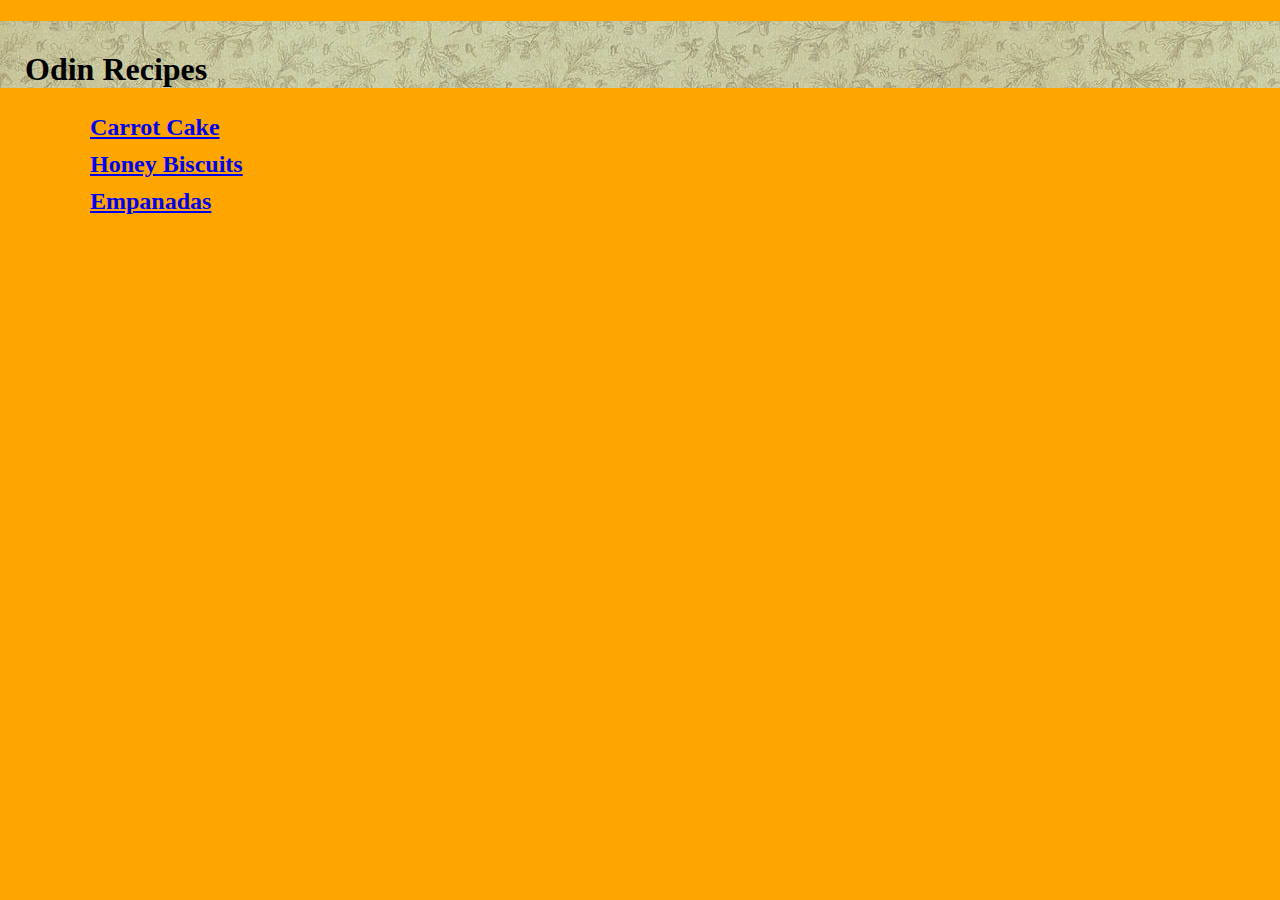
<file: index.html>
<!DOCTYPE html>
<html lang="en">
<head>
  <meta charset="UTF-8">
  <meta http-equiv="X-UA-Compatible" content="IE=edge">
  <meta name="viewport" content="width=device-width, initial-scale=1.0">
  <link rel="stylesheet" href="style.css">
  <title>Odin Recipes</title>
</head>
<body class="homepage-body">
  <header class="pretty-header">
    <h1 class="homepage-title">Odin Recipes</h1>
  </header>
  <ul class="homepage-list">
    <li><a class="homepage-item" href="recipes/carrot_cake.html">Carrot Cake</a></li>
    <li><a class="homepage-item" href="recipes/honey_biscuits.html">Honey Biscuits</a></li>
    <li><a class="homepage-item" href="recipes/empanadas.html">Empanadas</a></li>
  </ul>
</body>
</html>
</file>
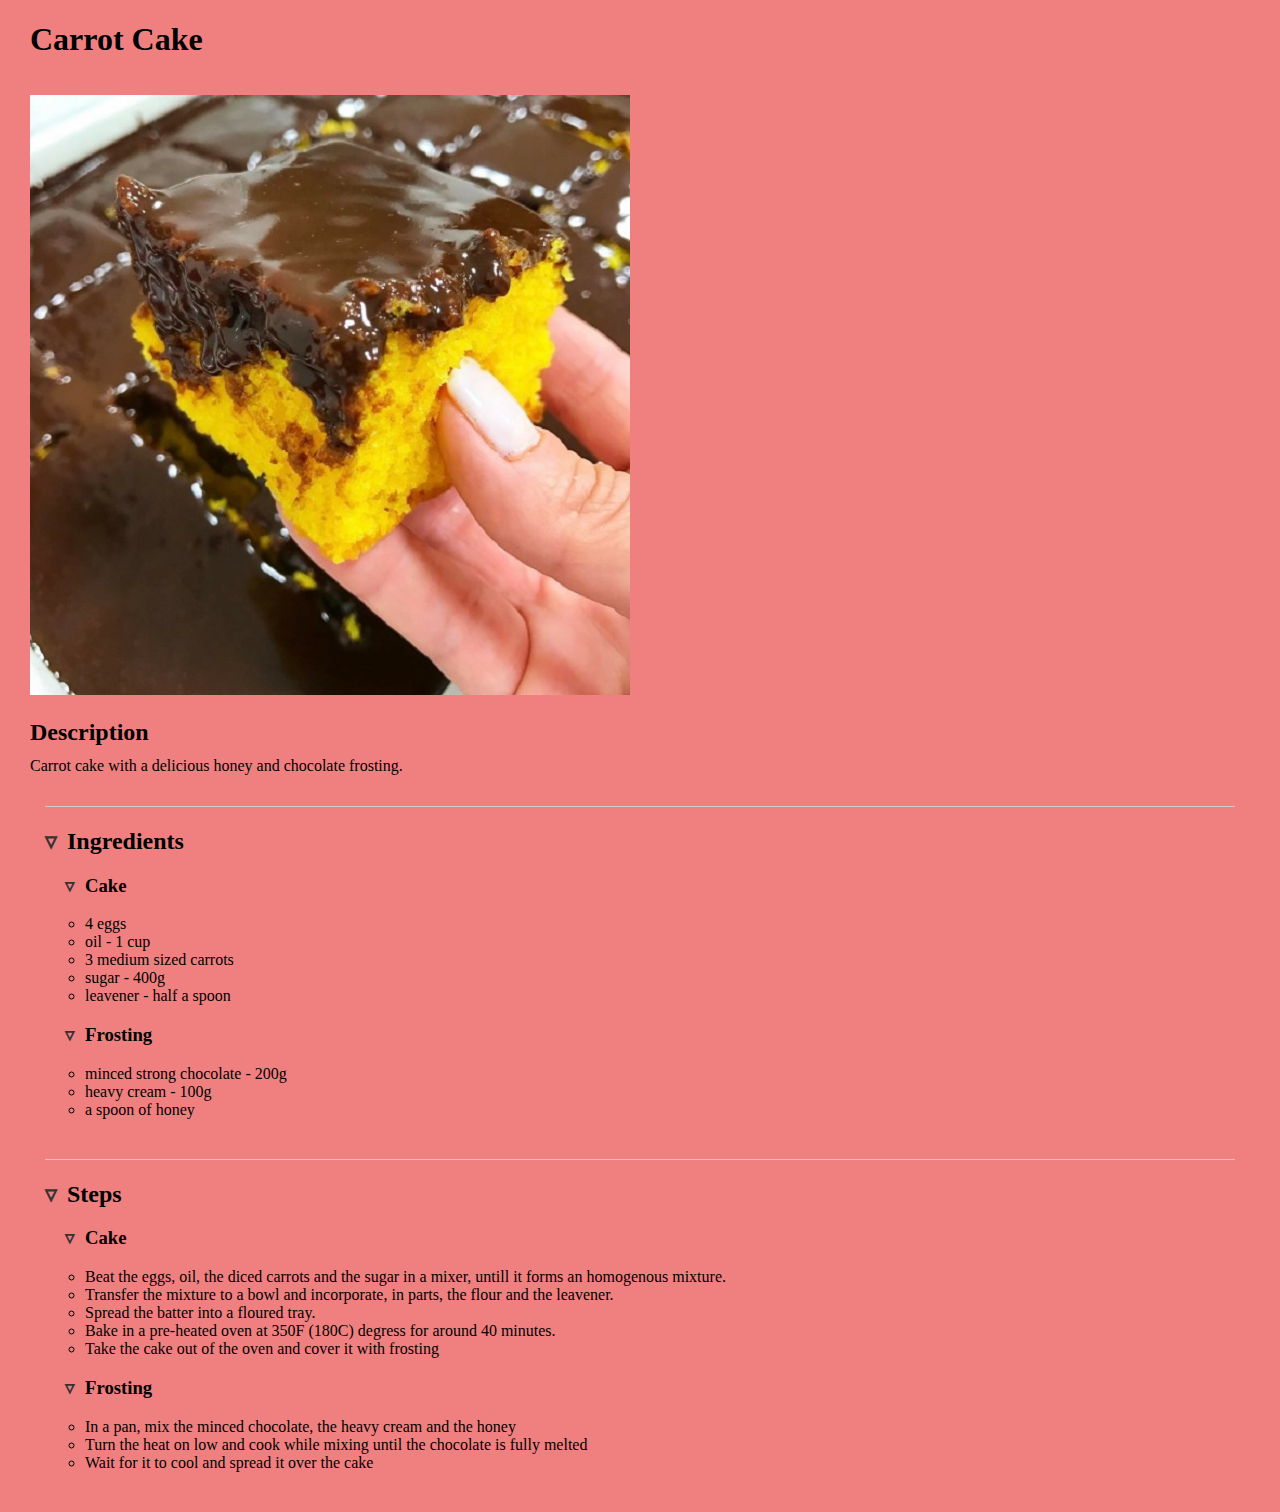
<file: recipes/carrot_cake.html>
<!DOCTYPE html>
<html lang="en">
<!--https://receitatodahora.com.br/bolo-de-cenoura-com-cobertura-de-chocolate-e-mel/-->
<head>
  <meta charset="UTF-8">
  <meta http-equiv="X-UA-Compatible" content="IE=edge">
  <meta name="viewport" content="width=device-width, initial-scale=1.0">
  <link rel="stylesheet" href="../style.css">
  <title>Carrot Cake</title>
</head>
<body class="recipe-body">
  <h1>Carrot Cake</h1>
  <img src="../images/carrot_cake.jpg" class="recipe-image">
  <h2 class="recipe-description">Description</h2>
  <p>Carrot cake with a delicious honey and 
     chocolate frosting.
  </p>

  <div class="recipe-section-separator">
    <h2>Ingredients</h2>
    <h3>Cake</h3>
    <ul>
      <li>4 eggs</li>
      <li>oil - 1 cup</li>
      <li>3 medium sized carrots</li>
      <li>sugar - 400g</li>
      <li>leavener - half a spoon</li>
    </ul>
    <h3>Frosting</h3>
    <ul>
      <li>minced strong chocolate - 200g</li>
      <li>heavy cream - 100g</li>
      <li>a spoon of honey</li>
    </ul>
  </div>

  <div class="recipe-section-separator">
    <h2>Steps</h2>
    <h3>Cake</h3>
    <ol>
      <li>
        Beat the eggs, oil, the diced carrots and the sugar in a mixer,
        untill it forms an homogenous mixture.
      </li>
      <li>
        Transfer the mixture to a bowl and incorporate, in parts, the flour
        and the leavener.
      </li>
      <li>
        Spread the batter into a floured tray.
      </li>
      <li>
        Bake in a pre-heated oven at 350F (180C) degress for around 40 minutes.
      </li>
      <li>
        Take the cake out of the oven and cover it with frosting
      </li>
    </ol>
    <h3>Frosting</h3>
    <ol>
      <li>In a pan, mix the minced chocolate, the heavy cream and the honey</li>
      <li>
        Turn the heat on low and cook while mixing until the chocolate is fully
        melted
      </li>
      <li>Wait for it to cool and spread it over the cake</li>
    </ol>
  </div>
</body>
</html>
</file>
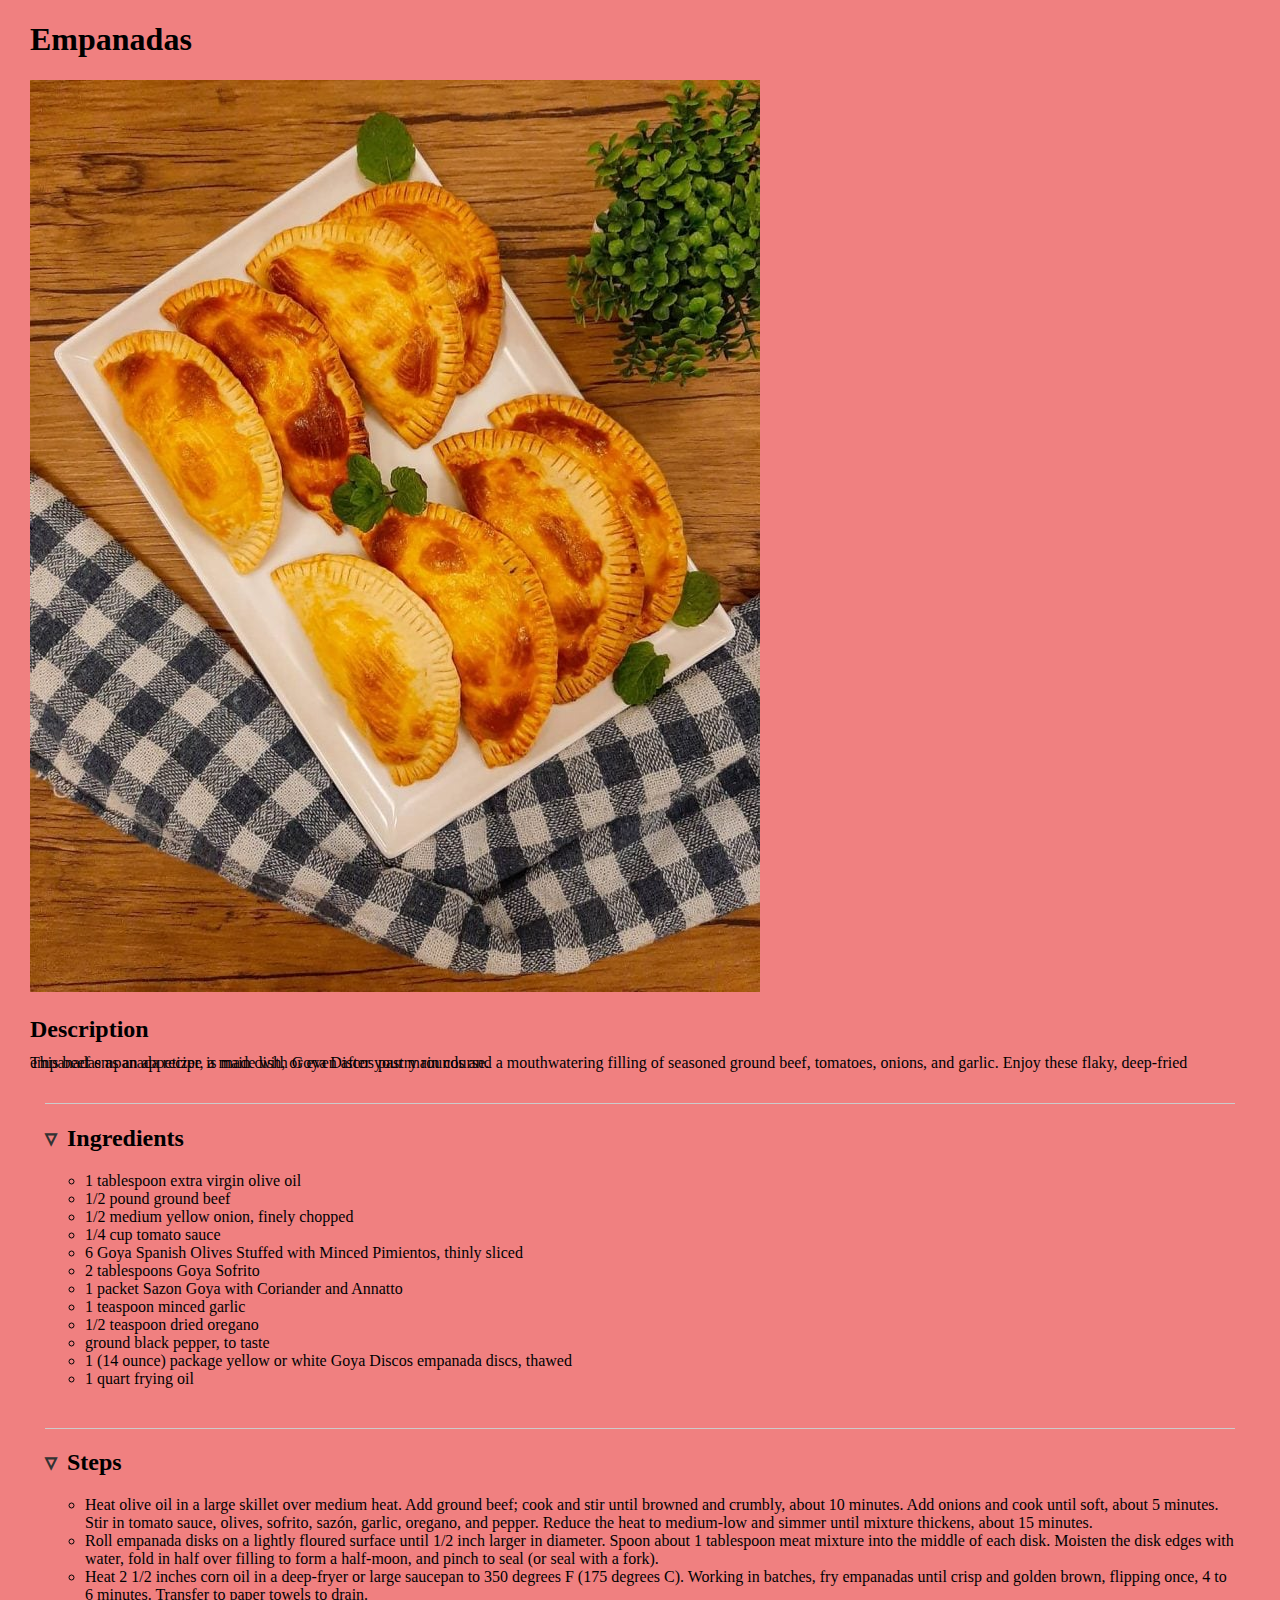
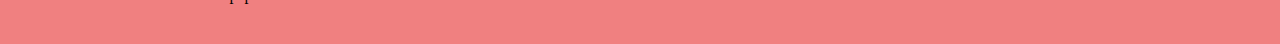
<file: recipes/empanadas.html>
<!DOCTYPE html>
<html lang="en">
<!--https://www.allrecipes.com/recipe/215231/empanadas-beef-turnovers/-->
<head>
  <meta charset="UTF-8">
  <meta http-equiv="X-UA-Compatible" content="IE=edge">
  <meta name="viewport" content="width=device-width, initial-scale=1.0">
  <link rel="stylesheet" href="../style.css">
  <title>Empanadas</title>
</head>
<body class="recipe-body">
  <h1>Empanadas</h1>
  <img src="../images/empanadas.jpg">
  <h2 class="recipe-description">Description</h2>
  <p>
    This beef empanada recipe is made with Goya Discos pastry rounds and a
    mouthwatering filling of seasoned ground beef, tomatoes, onions, and
    garlic. Enjoy these flaky, deep-fried empanadas as an appetizer, a main
    dish, or even after your main course.
  </p>

  <div class="recipe-section-separator">
  <h2>Ingredients</h2>
    <ul>
      <li>1 tablespoon extra virgin olive oil</li>
      <li>1/2 pound ground beef</li>
      <li>1/2 medium yellow onion, finely chopped</li>
      <li>1/4 cup tomato sauce</li>
      <li>6 Goya Spanish Olives Stuffed with Minced Pimientos, thinly sliced</li>
      <li>2 tablespoons Goya Sofrito</li>
      <li>1 packet Sazon Goya with Coriander and Annatto    </li>
      <li>1 teaspoon minced garlic</li>
      <li>1/2 teaspoon dried oregano</li>
      <li>ground black pepper, to taste</li>
      <li>1 (14 ounce) package yellow or white Goya Discos empanada discs, thawed    </li>
      <li>1 quart frying oil</li>
    </ul>
  </div>

  <div class="recipe-section-separator">
  <h2>Steps</h2>
    <ol>
      <li>
        Heat olive oil in a large skillet over medium heat. Add ground beef;
        cook and stir until browned and crumbly, about 10 minutes. Add onions
        and cook until soft, about 5 minutes. Stir in tomato sauce, olives,
        sofrito, sazón, garlic, oregano, and pepper. Reduce the heat to medium-low
        and simmer until mixture thickens, about 15 minutes.
      </li>
      <li>
        Roll empanada disks on a lightly floured surface until 1/2 inch larger in
        diameter. Spoon about 1 tablespoon meat mixture into the middle of each disk.
        Moisten the disk edges with water, fold in half over filling to form a half-moon,
        and pinch to seal (or seal with a fork).
      </li>
      <li>
        Heat 2 1/2 inches corn oil in a deep-fryer or large saucepan to 350 degrees
        F (175 degrees C). Working in batches, fry empanadas until crisp and golden brown,
        flipping once, 4 to 6 minutes. Transfer to paper towels to drain.
      </li>
    </ol>
  </div>
</body>
</html>
</file>
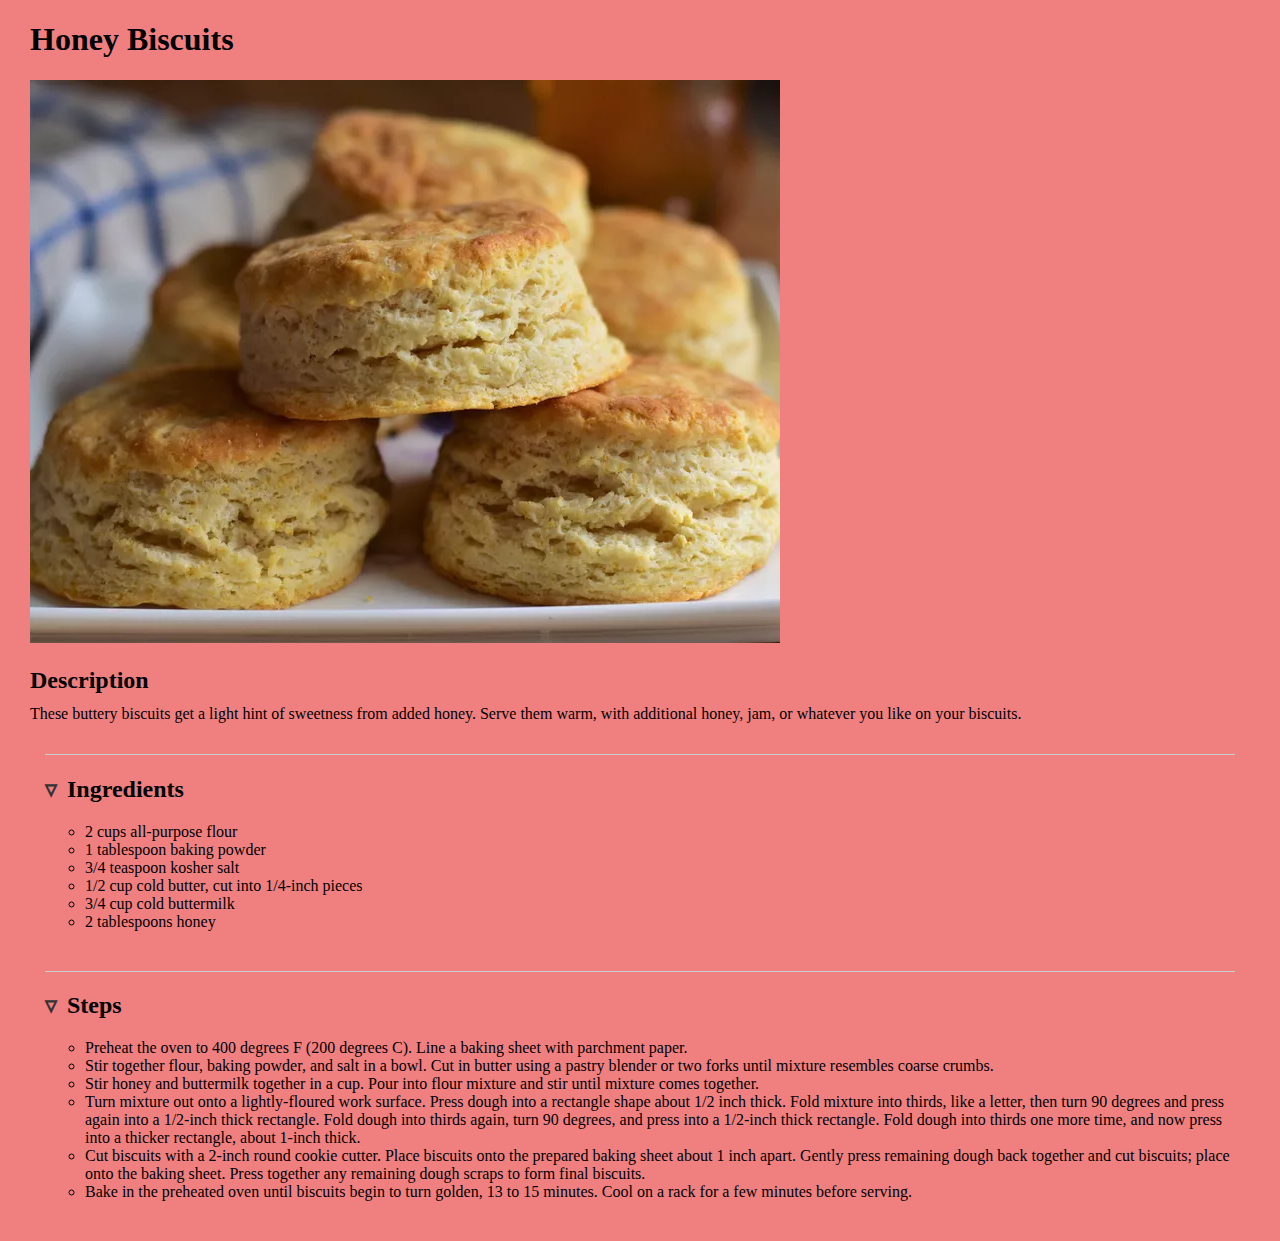
<file: recipes/honey_biscuits.html>
<!DOCTYPE html>
<html lang="en">
<!--https://www.allrecipes.com/honey-biscuits-recipe-7372647-->
<head>
  <meta charset="UTF-8">
  <meta http-equiv="X-UA-Compatible" content="IE=edge">
  <meta name="viewport" content="width=device-width, initial-scale=1.0">
  <link rel="stylesheet" href="../style.css">
  <title>Honey Biscuits</title>
</head>
<body class="recipe-body">
  <h1>Honey Biscuits</h1>
  <img src="../images/honey_biscuits.webp">
  <h2 class="recipe-description">Description</h2>
  <p>
    These buttery biscuits get a light hint of sweetness from added honey. Serve them
    warm, with additional honey, jam, or whatever you like on your biscuits.
  </p>

  <div class="recipe-section-separator">
    <h2>Ingredients</h2>
    <ul>
      <li>2 cups all-purpose flour</li>
      <li>1 tablespoon baking powder</li>
      <li>3/4 teaspoon kosher salt</li>
      <li>1/2 cup cold butter, cut into 1/4-inch pieces</li>
      <li>3/4 cup cold buttermilk</li>
      <li>2 tablespoons honey</li>
    </ul>
  </div>

  <div class="recipe-section-separator">
  <h2>Steps</h2>
    <ol>
      <li>
        Preheat the oven to 400 degrees F (200 degrees C). Line a baking sheet with
        parchment paper.
      </li>
      <li>
        Stir together flour, baking powder, and salt in a bowl. Cut in butter using a
        pastry blender or two forks until mixture resembles coarse crumbs.
      </li>
      <li>
        Stir honey and buttermilk together in a cup. Pour into flour mixture and stir
        until mixture comes together.</li>
      <li>
        Turn mixture out onto a lightly-floured work surface. Press dough into a
        rectangle shape about 1/2 inch thick. Fold mixture into thirds, like a letter,
        then turn 90 degrees and press again into a 1/2-inch thick rectangle. Fold dough
        into thirds again, turn 90 degrees, and press into a 1/2-inch thick rectangle. Fold
        dough into thirds one more time, and now press into a thicker rectangle, about
        1-inch thick.
      </li>
      <li>
        Cut biscuits with a 2-inch round cookie cutter. Place biscuits onto the prepared
        baking sheet about 1 inch apart. Gently press remaining dough back together and cut
        biscuits; place onto the baking sheet. Press together any remaining dough scraps to
        form final biscuits.
      </li>
      <li>
        Bake in the preheated oven until biscuits begin to turn golden, 13 to 15 minutes.
        Cool on a rack for a few minutes before serving.
      </li>
    </ol>
  </div>
</body>
</html>
</file>
<file: style.css>
html {
  box-sizing: border-box;
}
*, *:before, *:after {
  box-sizing: inherit;
}
ul, ol {
  list-style-type: circle;
}
p {
  line-height: 0;
}
.homepage-body {
  background-color: orange;
  margin: 0;
  padding: 0;
}
.homepage-title {
  padding-left: 25px;
  padding-top: 30px;
}
.homepage-list {
  padding-left: 90px;
  list-style-type: none;
  line-height: 35px;
}
.homepage-item {
  font-size: 24px;
  font-weight: bold;
}
.pretty-header {
  background-image: url("images/homepage-header_bar.jpg");
  background-repeat: repeat-x;
  width: 100%;
  margin: 0;
}
.recipe-body {
  background-color: lightcoral;
  margin: 10px 30px;
}
.recipe-image {
  padding-top: 15px;
}
.recipe-section-separator {
  border-top: 1px solid #ccc;
  margin: 40px 15px;
}
.recipe-section-separator h2::before, .recipe-section-separator h3::before {
  content: "▿";
  color: #333;
  padding-right: 10px;
}
.recipe-section-separator h3::before {
  margin-left: 20px;
}
</file>
